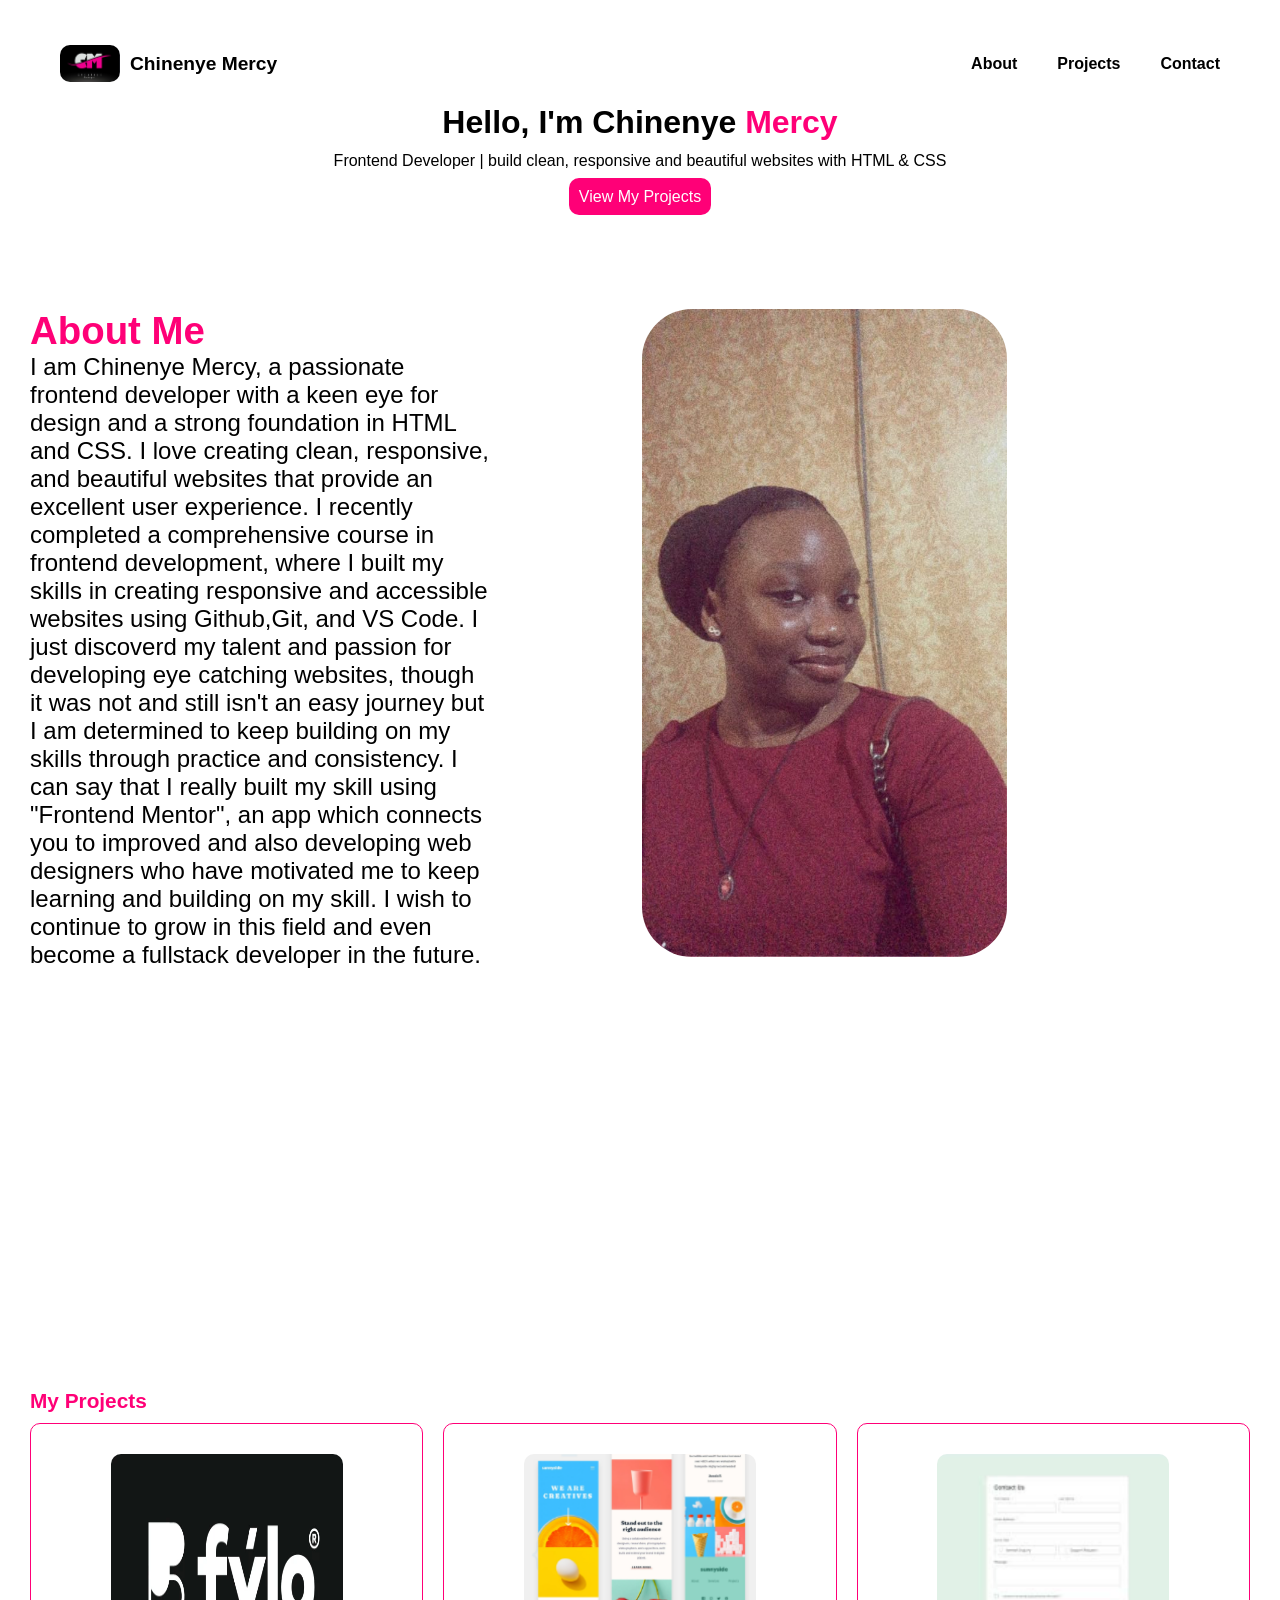
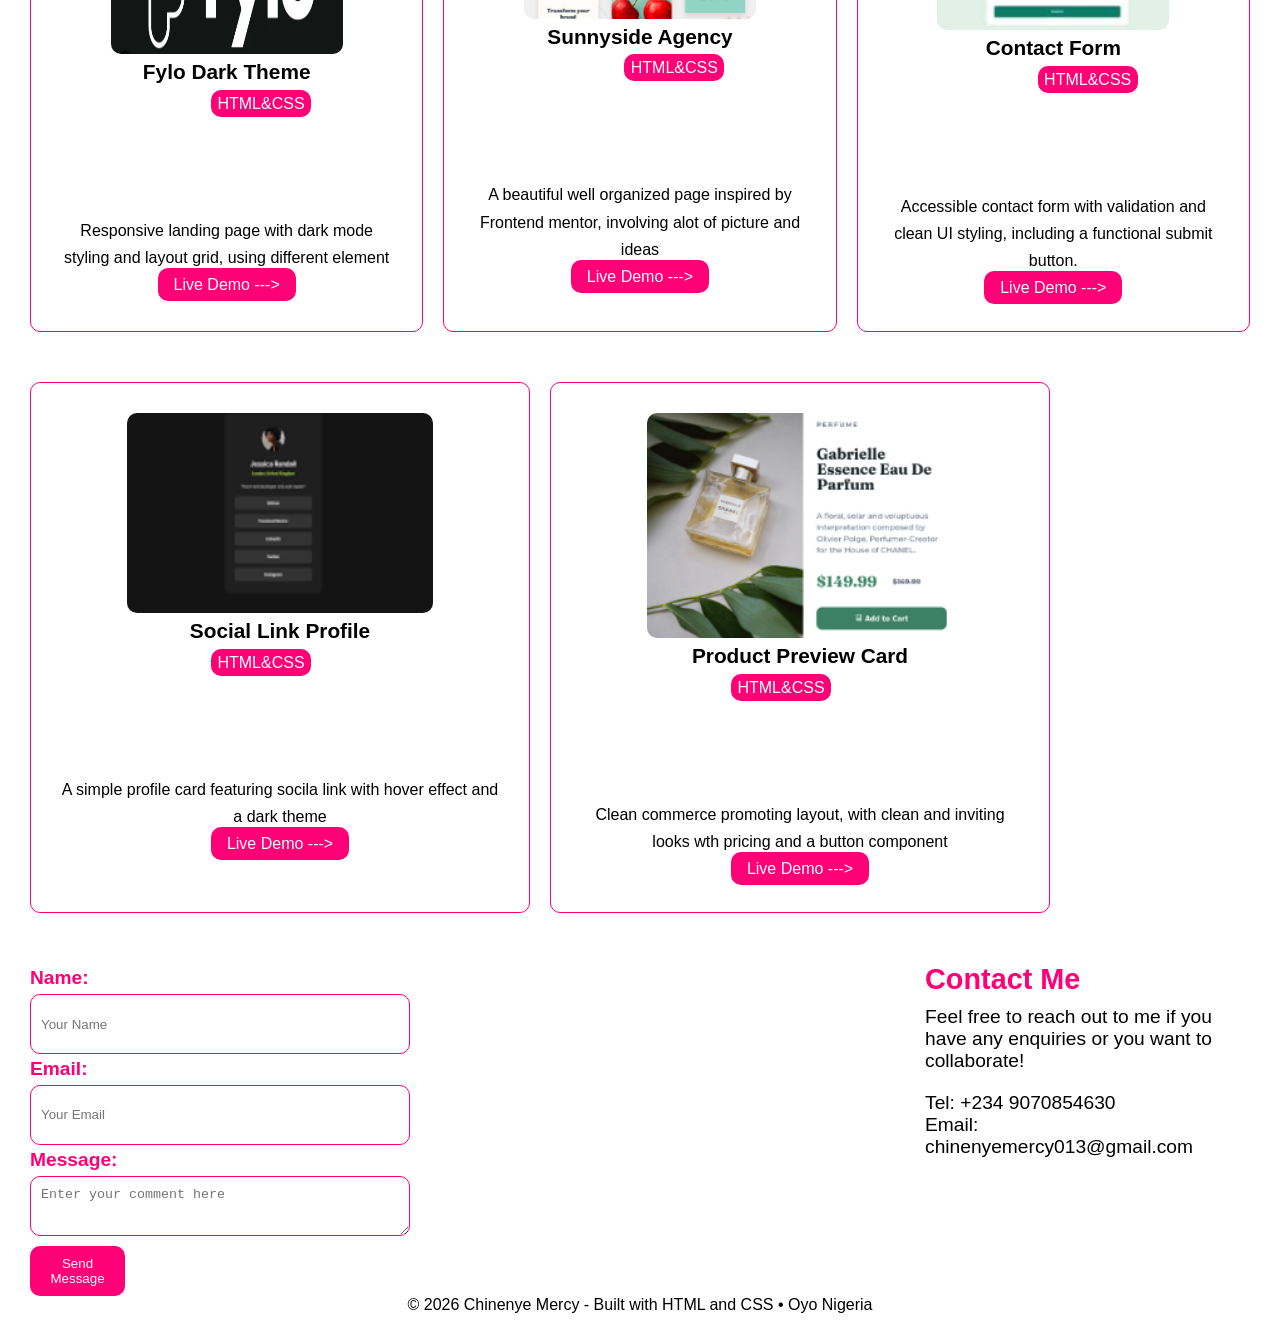
<file: index.html>
<html>
<!DOCTYPE html>
<html lang="en">

<head>
    <meta charset="UTF-8">
    <meta name="viewport" content="width=device-width, initial-scale=1.0">
    <title>Chinenye Mercy- Protfolio</title>
    <link rel="shortcut icon" href="./portfolio favicon.png" type="image/x-icon">
    <link rel="stylesheet" href="index.css">
</head>

<body>
    <header>
        <div class="log">
            <a class="logo" href="/"> <img src="./portfolio favicon.png" alt="Chinenye Mercy"></a>
            <p><strong>Chinenye Mercy</strong></p>
        </div>
        <nav>
            <ul>
                <li><a href="#about">About</a></li>
                <li><a href="#projects">Projects</a></li>
                <li><a href="#contact">Contact</a></li>
            </ul>
        </nav>
    </header>
    <main>
        <div class=" info">
            <h1>Hello, I'm Chinenye<span class="name"> Mercy</span></h1>
            <p>Frontend Developer | build clean, responsive and beautiful websites with HTML & CSS</p>
            <a href="#projects">View My Projects</a>
        </div>
        <span class="note">
            <div class="about" id="about">
                <h1>About Me</h1>
                <p>I am Chinenye Mercy, a passionate frontend developer with a keen eye for design and a strong
                    foundation
                    in HTML and CSS.
                    I love creating clean, responsive, and beautiful websites that provide an excellent user experience.
                    I
                    recently completed a comprehensive course in frontend development, where I built my skills in
                    creating
                    responsive and accessible websites using Github,Git, and VS Code. I just discoverd my talent and
                    passion
                    for developing eye catching websites, though it was not and still isn't an easy journey but I am
                    determined to keep building on my skills through practice and consistency. I can say that I really
                    built
                    my skill using "Frontend Mentor", an app which connects you to improved and also developing web
                    designers who have motivated me to keep learning and building on my skill. I wish to continue to
                    grow in
                    this field and even become a fullstack developer in the future.
                </p>
            </div>
             <span class="img_1"><img src="./WhatsApp Image 2026-11-17 at 11.27.31 AM.jpeg"></span>
        </span>
        </div>
        <p class="topic" id="projects"><strong>My Projects</strong></p>
        <span class="container">
            <div class="card">
                <img id="image_1" src="./fylo.png" alt="">
                <p class="title">Fylo Dark Theme</p>
                <p class="style">HTML&CSS</p>
                <P class="note">Responsive landing page with dark mode styling and layout grid, using different element
                </P>
                <a class="address" target="_blank" href="https://chinenyemercy013-droid.github.io/fylo-dark-theme/">Live
                    Demo ---></a>
            </div>
            <div class="card">
                <img id="image" src="./sunny side.png" alt="">
                <p class="title">Sunnyside Agency</p>
                <p class="style">HTML&CSS</p>
                <P class="note">A beautiful well organized page inspired by Frontend mentor, involving alot of picture
                    and ideas</P>
                <a class="address" target="_blank" href="https://chinenyemercy013-droid.github.io/sunnyside/">Live Demo
                    ---></a>
            </div>
            <div class=" card">
                <img id="image" src="./contact form.png" alt="">
                <p class="title">Contact Form</p>
                <p class="style">HTML&CSS</p>
                <p class="note">Accessible contact form with validation and clean UI styling, including a functional
                    submit button.</p>
                <a class="address" target="_blank" href="https://chinenyemercy013-droid.github.io/contact-form/"> Live
                    Demo ---></a>
            </div>
        </span>
        <span class="container">
            <div class="card">
                <img id="image_1" src="./social link.png" alt="">
                <p class="title">Social Link Profile</p>
                <p class="style">HTML&CSS</p>
                <p class="note">A simple profile card featuring socila link with hover effect and a dark theme</p>
                <a class="address" target="_blank" href="https://chinenyemercy013-droid.github.io/social-link/">Live
                    Demo ---></a>
            </div>
            <div class="card">
                <img id="image" src="./product preview.png" alt="">
                <p class="title">Product Preview Card</p>
                <p class="style">HTML&CSS</p>
                <p class="note">Clean commerce promoting layout, with clean and inviting looks wth pricing and a button
                    component</p>
                <a class="address" target="_blank" href="https://chinenyemercy013-droid.github.io/product-preview/">Live
                    Demo ---></a>
            </div>
        </span>
        <div class="contact">
          <span>
              <h2 class="topic" id="contact">Contact Me</h2>
              <p id="enquires">Feel free to reach out to me if you have any enquiries or you want to collaborate!</p>
              <p>Tel: +234 9070854630</p>
              <p>Email: chinenyemercy013@gmail.com</p>
          </span>
          <span class="form">
            <form action="https://formsubmit.co/chinenyemercy013@gmail.com" method="post">
                <label for="name">Name:</label>
                <input type="text" name="name" placeholder="Your Name" required>
                <label for="email">Email:</label>
                <input type="email" name="email" placeholder="Your Email" required>
                <label for="message">Message:</label>
                <textarea name="message" placeholder="Enter your comment here" required></textarea>
                <button id="button" onclick="alert('Submitted successfully')" type="submit" value="Submit">Send Message</button>

            </form>
          </span>
        </div>

    </main>
    <footer>
        <p>&copy; 2026 Chinenye Mercy - Built with HTML and CSS &bull; Oyo Nigeria</p>
    </footer>





















</body>

</html>
</file>
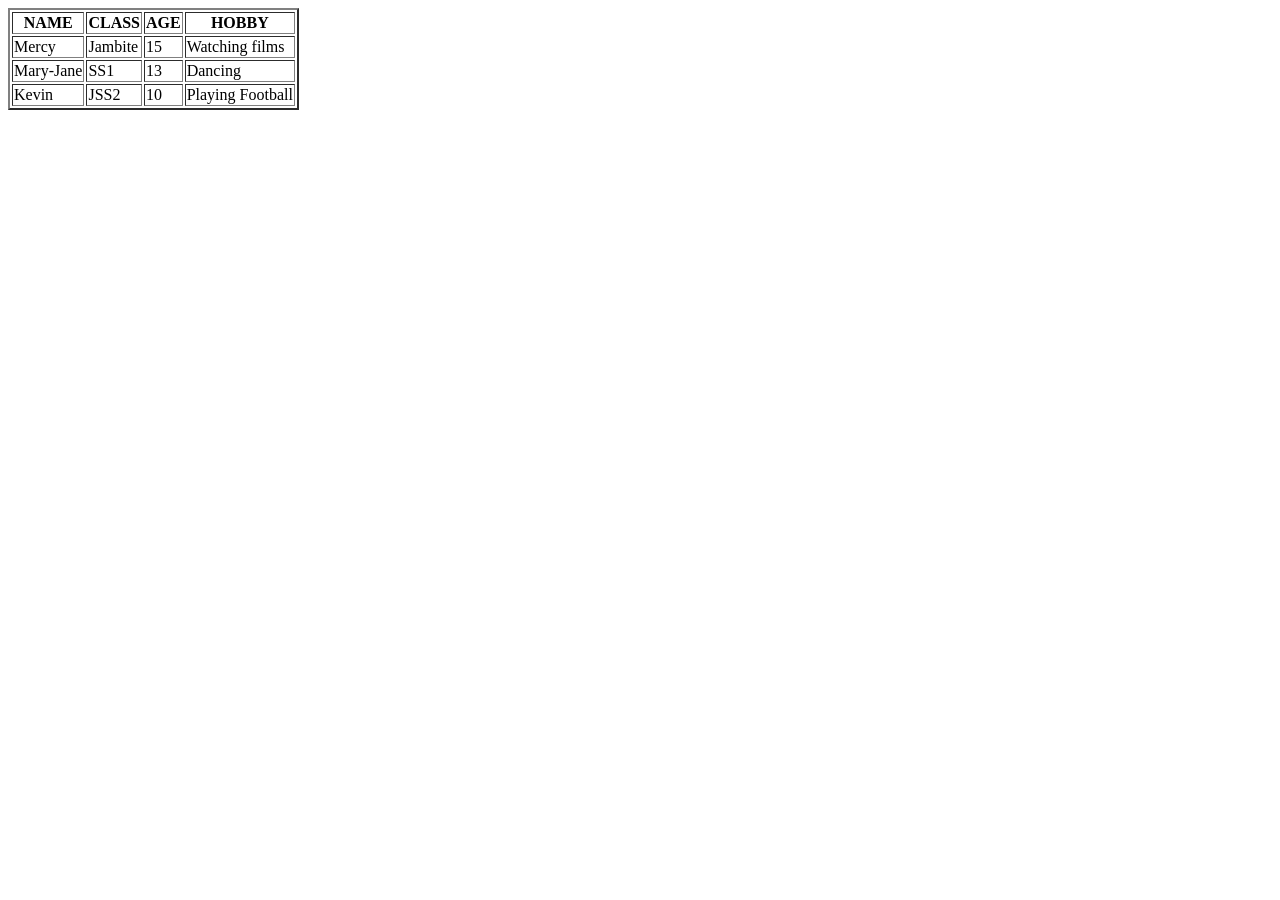
<file: table.html>
<HTML>
    <table>
        <tr> <table border ="2"  border collapse: collapse; width:100%; text-align:center"> 
            <th> NAME</th>
            <th>CLASS</th>
            <th>AGE</th>
            <th>HOBBY</th>
        </tr>
        <tr>
            <td>Mercy</td>
            <td>Jambite</td>
            <td>15</td>
            <td>Watching films </td>
        </tr>
        <tr>
            <td>Mary-Jane</td>
            <td>SS1</td>
            <td>13</td>
            <td>Dancing</td>
        </tr>
        <tr> 
            <td>Kevin</td>
            <td> JSS2</td>
            <td>10</td>
            <td>Playing Football</td>
        </tr>
    </table>
</HTML>
</file>
<file: index.css>
*{
    box-sizing: border-box;
    margin: 0;
    padding: 0;
}
body{
    font-family: Arial, Helvetica, sans-serif;
    padding: 30px;
}
 header {
    display: flex;
    justify-content: space-between;
    padding: 15px 30px;
    align-items: center;
}
.note{
    display:flex;
    flex-direction:row;
gap: 150px;
margin-top: 100px;
}

.about{
    width: 80%;
    font-size: 1.2rem;
    text-align: left;
}
.about h1{
    text-align:left;
    color: rgb(255, 0, 119) ;
}
.about p{
    font-size: 1.5rem;
}
.log{
    display: flex;
    gap: 10px;
    align-items: center;
    font-size: 1.2rem;
}
.logo img{
    width: 60px;
    border-radius: 10px;
}
nav ul{
    display: flex;
    gap: 40px;
    list-style-type: none;
}
.img_1 img{
    border-radius: 50px;
    height: 60%;
}
nav a{
text-decoration: none;
 color: black;
 font-weight: bolder;
}
.info{
    text-align:center;
    line-height: 1.6;
}
.name{
    color: rgb(255, 0, 119);
}
.info p{
    margin-bottom: 10px;
}
.info a{
    background-color: rgb(255, 0, 119) ;
    color: white;
    text-decoration: none;
    padding: 10px;
    border-radius: 10px;
}
.topic strong{
    font-size: 1.3rem;
}
.topic{
    margin-bottom: 10px;
}
.container{
    display: flex;
   flex-direction: row;
   gap: 20px;
   margin-bottom: 50px;
}
.card{
    border:solid 1px rgb(255, 0, 119);
    text-align: center;
    padding: 30px;
    border-radius: 10px;
    width: 500px;
    line-height: 1.7;
}
#image{
    width: 70%;
    border-radius: 10px;
}
#image_1{
    width: 70%;
    border-radius: 10px;
    height: 200px;
}
.title{
    font-size: 1.3rem;
    font-weight: bold;
}
.style{
    background-color:rgb(255, 0, 119) ;
    width: 100px;
    margin-left: 150px;
    color: white;
    border-radius: 10px;
}
.address{
     background-color:rgb(255, 0, 119) ;
     text-decoration: none;
     color: white;
     padding: 8px 16px;
     border: none;
     border-radius: 10px;
     
}
.contact{
    display: flex;
    flex-direction: row-reverse;
   font-size: 1.2rem;
}
.topic{
    color: rgb(255, 0, 119);
}
#enquires{
    font-size: 1.2rem;
    margin-bottom: 20px;
}
.form{
    display: flex;
    flex-direction: column;
   margin-right: 800px;
    gap: 20px;
    width: 200px;
    line-height: 1.6;
}
#button{
    background-color: rgb(255, 0, 119);
    color: white;
    border: none;
    padding: 10px;
    border-radius: 10px;
    margin-top: 10px;
}
.form label{
  color: rgb(255, 0, 119);
  font-weight: bold;
  padding-bottom: 10px;
  padding-top: 30px;
}
.form input, .form textarea{
    border:solid 1px rgb(255, 0, 119);
    width: 400%;
    border-radius: 10px;
    height: 60px;
}
.form input::placeholder, .form textarea::placeholder{
    padding:10px;
}

footer{
    text-align: center;
}

@media (max-width:768px){
    header{
        gap: 30px;
    }
    .everything{
        flex-direction: column-reverse;
    }
    .img_1 img{
        width:300px;
        margin-left:30px;
        border-radius: 40px;
        height: 300px;
        object-fit:cover;
    }
    .note{
        flex-direction:  column-reverse;
        margin-top: 40px;
       gap: 0px;
    }
    .about{
        width:350px;
        line-height: 1.6;
    }
    .info{
        margin-bottom: 30px;
margin-left:5px;
    }
    .info h1{
        margin-left: 10px;
    }
    .info a{
        margin-left: 50px;
    }
    
    body{
        padding:20px;
    }
    .container{
        flex-direction: column;
    }
    .card{
        width: 100%;
    }
    nav ul{
        gap:10px;
        font-size: 0.8rem;
    }
    .style{
        width:200px;
        margin-left: 60px;
        margin-top:20px
    }
    .info p{
        margin-bottom: 20px;
    }
.contact{
    flex-direction: column;
    gap: 10px;
    margin-bottom: 20px;
}
.form input, .form textarea{
    width: 150%;
}
}
</file>
